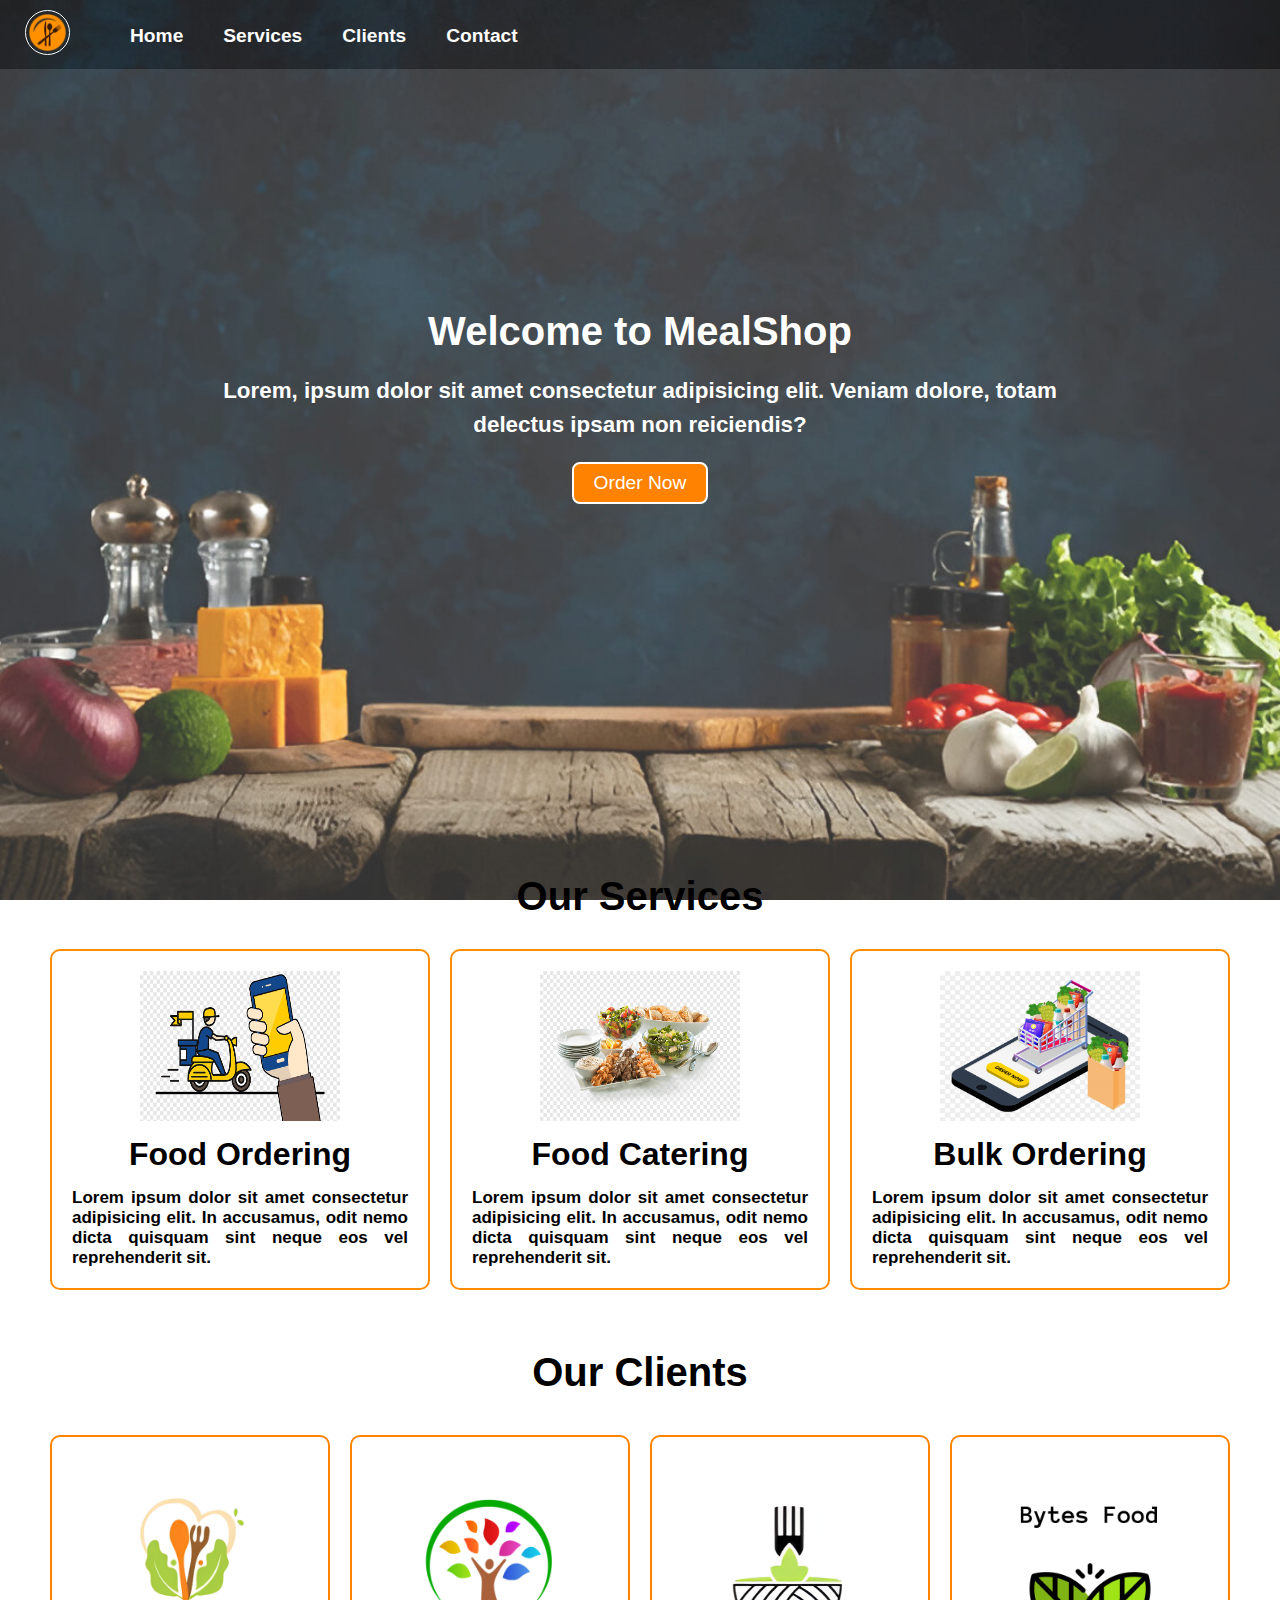
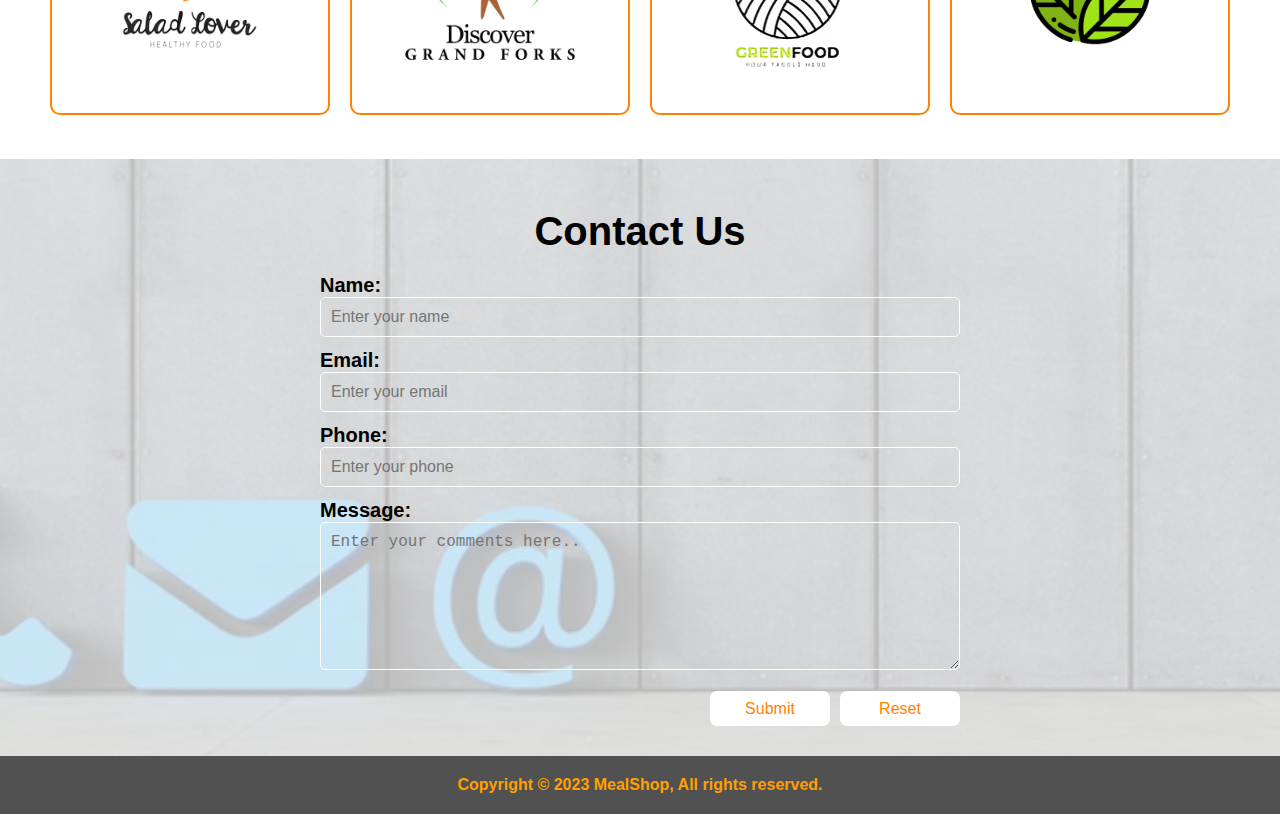
<file: index.html>
<!DOCTYPE html>
<html lang="en">
  <head>
    <meta charset="UTF-8" />
    <meta name="viewport" content="width=device-width, initial-scale=1.0" />
    <title>Food Website</title>
    <link rel="stylesheet" href="style.css" />
  </head>
  <body>
    <header>
      <div id="navBar">
        <div id="logo">
          <img src="logo.png" alt="Logo" />
        </div>
        <div class="navLinks">
          <ul class="navList">
            <li><a href="#home">Home</a></li>
            <li><a href="#serv">Services</a></li>
            <li><a href="#client">Clients</a></li>
            <li><a href="#contact">Contact </a></li>
          </ul>
        </div>
        <div id="menu">
          <span style="font-size: 30px; cursor: pointer" onclick="openNav()"
            >&#9776;</span
          >
        </div>
      </div>
      <div id="mySidenav" class="sidenav">
        <a href="javascript:void(0)" class="closebtn" onclick="closeNav()"
          >&times;</a
        >
        <a href="#home">Home</a>
        <a href="#serv">Services</a>
        <a href="#client">Clients</a>
        <a href="#contact">Contact</a>
      </div>
    </header>
    <main>
      <section id="home">
        <h1 class="h-primary center">Welcome to MealShop</h1>
        <p class="center">
          Lorem, ipsum dolor sit amet consectetur adipisicing elit. Veniam
          dolore, totam delectus ipsam non reiciendis?
        </p>

        <button class="btn">Order Now</button>
      </section>
      <section class="servicesContainer" id="serv">
        <h1 class="h-primary center">Our Services</h1>
        <div id="services">
          <div class="box">
            <img src="1.png" alt="Image" />
            <h2 class="h-secondary center">Food Ordering</h2>
            <p class="center">
              Lorem ipsum dolor sit amet consectetur adipisicing elit. In
              accusamus, odit nemo dicta quisquam sint neque eos vel
              reprehenderit sit.
            </p>
          </div>
          <div class="box">
            <img src="2.png" alt="Image" />
            <h2 class="h-secondary center">Food Catering</h2>
            <p class="center">
              Lorem ipsum dolor sit amet consectetur adipisicing elit. In
              accusamus, odit nemo dicta quisquam sint neque eos vel
              reprehenderit sit.
            </p>
          </div>
          <div class="box">
            <img src="3.png" alt="Image" />
            <h2 class="h-secondary center">Bulk Ordering</h2>
            <p class="center">
              Lorem ipsum dolor sit amet consectetur adipisicing elit. In
              accusamus, odit nemo dicta quisquam sint neque eos vel
              reprehenderit sit.
            </p>
          </div>
        </div>
      </section>
      <section class="clientSection" id="client">
        <h1 class="h-primary center">Our Clients</h1>
        <div id="clients">
          <div class="clientItem">
            <img src="client1.png" alt="" />
          </div>
          <div class="clientItem">
            <img src="client2.png" alt="" />
          </div>
          <div class="clientItem">
            <img src="client3.png" alt="" />
          </div>
          <div class="clientItem">
            <img src="client4.png" alt="" />
          </div>
        </div>
      </section>
      <section class="contactSection" id="contact">
        <h1 class="h-primary center">Contact Us</h1>
        <div id="contactBox">
          <form>
            <div class="formGroup">
              <label for="name">Name: </label>
              <input
                type="text"
                name="name"
                id="name"
                placeholder="Enter your name"
              />
              <label for="email">Email: </label>
              <input
                type="email"
                name="email"
                id="email"
                placeholder="Enter your email"
              />
              <label for="number">Phone: </label>
              <input
                type="phone"
                name="name"
                id="number"
                placeholder="Enter your phone"
              />
              <label for="message">Message: </label>
              <textarea
                name="message"
                id="message"
                cols="30"
                rows="7"
                placeholder="Enter your comments here.."
              ></textarea>
              <button class="contactButtons" type="reset">Reset</button>
              <button class="contactButtons" type="submit">Submit</button>
            </div>
          </form>
        </div>
      </section>
    </main>
    <footer class="center">
      Copyright &copy; 2023 MealShop, All rights reserved.
    </footer>
    <script>
      function openNav() {
        document.getElementById("mySidenav").style.width = "250px";
      }

      function closeNav() {
        document.getElementById("mySidenav").style.width = "0";
      }
    </script>
  </body>
</html>
</file>
<file: style.css>
* {
  margin: 0;
  padding: 0;
  box-sizing: border-box;
}
html,
body {
  font-family: "Poppins", sans-serif;
  scroll-behavior: smooth;
}
:root {
  --navbar-height: 60px;
}
#navBar {
  display: flex;
  align-items: center;
  position: relative;
  top: 0px;
}
#logo {
  margin: 10px 40px 10px 25px;
}
#logo img {
  width: 45px;
  height: 45px;
  border: 1px solid white;
  border-radius: 100px;
}
#navBar ul {
  display: flex;
}
#navBar ul li {
  list-style: none;
  font-size: 1.2rem;
}
#navBar ul li a {
  width: fit-content;
  height: 35px;
  text-decoration: none;
  color: white;
  display: inline-block;
  padding: 8px 20px;
  font-weight: bold;
  text-align: center;
  transition: font-size 0.3s ease;
}
#navBar ul li a:hover {
  color: rgb(255, 153, 0);
}
#navBar::before {
  background-color: black;
  content: "";
  position: absolute;
  top: 0px;
  left: 0px;
  width: 100%;
  height: 100%;
  z-index: -1;
  opacity: 0.5;
}
.sidenav {
  height: 100%;
  width: 0;
  position: fixed;
  z-index: 1;
  top: 0;
  left: 0;
  background-color: #515151;
  overflow-x: hidden;
  transition: 0.5s;
  padding-top: 60px;
}
.sidenav a {
  padding: 8px 8px 8px 32px;
  text-decoration: none;
  font-size: 25px;
  color: rgb(255, 160, 0);
  display: block;
  transition: 0.3s;
}
.sidenav a:hover {
  color: #f1f1f1;
}
.sidenav .closebtn {
  position: absolute;
  top: 0;
  right: 25px;
  font-size: 36px;
  margin-left: 50px;
}
#home {
  height: 75vh;
  padding: 3px 200px;
  display: flex;
  flex-direction: column;
  justify-content: center;
  align-items: center;
}
#home::before {
  background: url("bg1.jpeg") no-repeat center center/cover;
  content: "";
  position: absolute;
  top: 0px;
  left: 0px;
  width: 100%;
  height: 100vh;
  z-index: -1;
  opacity: 0.8;
}
#home h1 {
  color: white;
  padding: 20px;
}
#home p {
  color: white;
  font-size: 1.4rem;
  width: 100%;
  line-height: 1.5;
}
#serv {
  padding-top: 30px;
  margin: 80px 20px 0 20px;
}
#services {
  display: flex;
  justify-content: center;
  align-items: center;
  flex-wrap: wrap;
}
#services .box {
  width: 380px;
  margin: 10px;
  padding: 20px;
  border: 2px solid rgb(255, 140, 0);
  border-radius: 10px;
}
#services .box img {
  display: block;
  margin: auto;
  width: 200px;
  height: 150px;
}
#services .box p {
  font-size: 17px;
  text-align: justify;
  font-weight: bold;
}
.clientSection {
  padding-top: 30px;
}
#clients {
  display: flex;
  justify-content: center;
  align-items: center;
  flex-wrap: wrap;
  margin: 10px 10px 30px 10px;
}
#clients img {
  margin: 10px;
  padding: 20px;
  border: 2px solid rgb(255, 130, 0);
  border-radius: 10px;
  width: 280px;
  height: 280px;
}
.contactSection {
  position: relative;
}
.contactSection::before {
  background: url("contact.png") no-repeat center center/cover;
  content: "";
  position: absolute;
  width: 100%;
  height: 100%;
  z-index: -1;
  opacity: 0.3;
}
.contactSection h1 {
  padding: 50px 20px 20px 20px;
}
#contactBox {
  display: flex;
  justify-content: center;
  align-items: center;
  padding-bottom: 30px;
}
#contactBox input,
textarea {
  width: 100%;
  padding: 10px;
  margin-bottom: 12px;
  border: 1.5px solid white;
  border-radius: 5px;
  font-size: 1rem;
  background: transparent;
}
#contactBox form {
  width: 50%;
}
#contactBox label {
  font-size: 20px;
  font-weight: bold;
}
.contactButtons {
  float: right;
  margin: 5px 0px 0px 10px;
  width: 120px;
  height: 35px;
  border: none;
  border-radius: 7px;
  cursor: pointer;
  font-size: 16px;
  color: rgb(255, 130, 0);
  background-color: white;
}
.contactButtons:hover {
  color: rgb(255, 160, 0);
  background-color: #515151;
  border-color: #515151;
  transition: 0.3s ease;
}
footer {
  padding: 20px;
  font-size: 16px;
  color: rgb(255, 160, 0);
  background-color: #515151;
}
.h-primary {
  font-size: 2.5rem;
  padding: 20px;
}
.h-secondary {
  font-size: 2rem;
  padding: 15px;
}
.center {
  text-align: center;
  font-weight: bold;
}
.btn {
  padding: 8px 20px;
  border: 2px solid white;
  background-color: rgb(255, 130, 0);
  color: white;
  margin: 20px;
  font-size: 1.2rem;
  border-radius: 8px;
  cursor: pointer;
}
#menu {
  display: none;
  color: white;
}
@media (max-width: 880px) {
  #logo {
    margin: 12px 32px 8px 20px;
  }
  #logo img {
    width: 36px;
    height: 36px;
    border: 1px solid white;
    border-radius: 100px;
  }
  #navBar ul li {
    list-style: none;
    font-size: 1rem;
  }
  #home {
    height: 80vh;
    padding: 3px 150px;
  }
  #home h1 {
    font-size: 1.75rem;
    padding: 12px;
  }
  #home p {
    font-size: 0.9rem;
  }
  .btn {
    margin-top: 30px;
    padding: 6px 16px;
    font-size: 1rem;
  }
}
@media (max-width: 650px) {
  #home {
    padding: 3px 100px;
  }
  #home h1 {
    font-size: 1.5rem;
    padding: 12px;
  }
  #home p {
    font-size: 0.85rem;
  }
  .btn {
    font-size: 0.9rem;
  }
  #contactBox form {
    width: 65%;
  }
}
@media (max-width: 550px) {
  #navBar {
    flex-direction: column;
  }
  #navBar {
    padding-bottom: 10px;
  }
  #home {
    height: 70vh;
    padding: 3px 60px;
  }
  footer {
    padding: 16px;
    font-size: 0.9rem;
  }
}
@media (max-width: 450px) {
  #navBar {
    flex-direction: row;
    justify-content: space-between;
    align-items: center;
    padding-bottom: 0;
  }
  #logo img {
    margin-left: 20px;
  }
  #logo {
    margin: 12px 0 8px 0;
  }
  .navLinks {
    display: none;
  }
  #menu {
    display: block;
  }
  #menu span {
    margin-right: 20px;
  }
  .sidenav {
    padding-top: 15px;
  }
  .sidenav a {
    font-size: 18px;
  }
  #home::before {
    height: 85vh;
  }
  #home {
    padding: 3px 20px;
    height: 70vh;
  }
  #serv {
    margin-top: 20px;
  }
  #contactBox form {
    width: 80%;
  }
  #contact h1 {
    padding-top: 20px;
  }
}
@media (max-width: 350px) {
  #home {
    padding: 3px 15px;
    height: 65vh;
  }
  #home h1 {
    font-size: 1.2em;
  }
  #home p {
    font-size: 0.7em;
  }
  #home::before {
    width: 100%;
    height: 80vh;
  }
  #clients img {
    width: 250px;
    height: 250px;
  }
  #contactBox form {
    width: 90%;
  }
  .contactButtons {
    width: 100px;
  }
  footer {
    padding: 12px;
    font-size: 0.75rem;
  }
}
</file>
